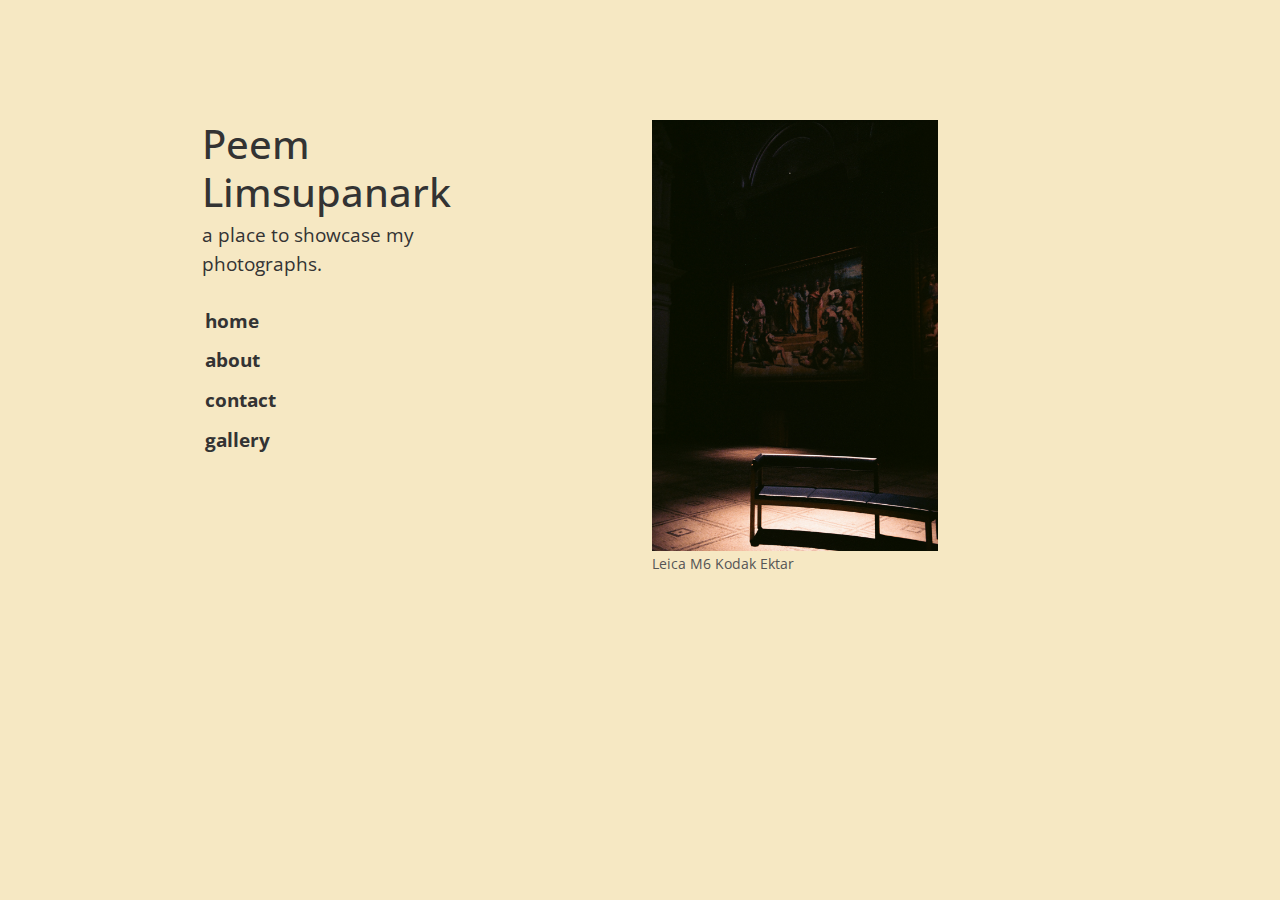
<file: index.html>
<!DOCTYPE html>
<html lang="en">
<head>
    <meta charset="utf-8">
    <meta name="viewport" content="width=device-width, initial-scale=1.0">
    
    <link href="https://cdn.jsdelivr.net/npm/bootstrap@5.3.3/dist/css/bootstrap.min.css" rel="stylesheet">
    <script src="https://cdn.jsdelivr.net/npm/bootstrap@5.3.3/dist/js/bootstrap.bundle.min.js"></script>

    <title>Peem Lim | home</title>

    <!-- Google Fonts Link -->
    <link rel="preconnect" href="https://fonts.googleapis.com">
    <link rel="preconnect" href="https://fonts.gstatic.com" crossorigin>
    <link href="https://fonts.googleapis.com/css2?family=Open+Sans:ital,wght@0,500;1,500&display=swap" rel="stylesheet">

    <link rel="stylesheet" href="css/styles.css"> <!-- Link to your main CSS file -->

    <link type="image/png" sizes="32x32" rel="icon" href="images/icon1.png">

    <style>
        
    </style>
    
</head>

<body>

    <div class = "container-fluid">
        <div class = "row">
            <div class = "col-md-3 offset-md-1">
                <div class = "sidebar">
                    <h2>Peem<br>Limsupanark</h2>
                    <p>a place to showcase my <br> photographs.</p>
                </div>
                <ul class="menu nav-links" id="navLinks">
                    <li><a href="index.html">home</a></li>
                    <li><a href="about.html">about</a></li>
                    <li><a href="contact.html">contact</a></li>
                    <li>
                        <a href="#">gallery</a>
                        <ul>
                            <li><a href="gallery/street1.html">street 1</a></li>
                            <li><a href="gallery/street2.html">street 2</a></li>
                            <li><a href="gallery/street3.html">street 3</a></li>
                            <li><a href="gallery/landscapes.html">landscapes</a></li>
                        </ul>
                    </li>
                </ul>

            </div>

            <div class = 'col-4'> 
                <div class = "limitvert">
                    <figure>
                        <img src="images/homepageimg.jpg" alt="home photo" class="image img-fluid">
                        <figcaption>Leica M6 Kodak Ektar</figcaption>
                    </figure>
                </div>
            </div>
        </div>

    </div>

    <div class = "container-fluid-phone">
        <div class="col-md">
                <div class = "sidebar-phone" >
                    <h2>Peem<br>Limsupanark</h2>
                    <p>a place to showcase my photographs.</p>
                </div>
                <nav role="navigation">
                    <div id="menuToggle">
                        <!-- Hamburger menu -->
                        <input type="checkbox">
                        <span></span>
                        <span></span>
                        <span></span>
        
                        <!-- Menu items -->
                        <ul id="menu">
                            <div class = fillerbox></div>
                            <li><a href="index.html">home</a></li>
                            <li><a href="about.html">about</a></li>
                            <li><a href="contact.html">contact</a></li>
                            <li>
                                <a href="#" id="galleryToggle" style="color: inherit;">gallery</a>
                                <ul class="submenu">
                                    <li><a href="gallery/street1.html">street 1</a></li>
                                    <li><a href="gallery/street2.html">street 2</a></li>
                                    <li><a href="gallery/street3.html">street 3</a></li>
                                    <li><a href="gallery/landscapes.html">landscapes</a></li>
                                </ul>
                            </li>
                        </ul>
                    </div>
                </nav>

        </div>        

        <div class = limitvert-phone>
            <figure>
                <img src="images/homepageimg.jpg" alt="Home Page Photo" class="image img-fluid">
                <figcaption>Leica M6, Kodak Ektar</figcaption>
            </figure>
        </div>

    </div>


</body>


<script src="js/menutoggle.js"></script>

</html>
</file>
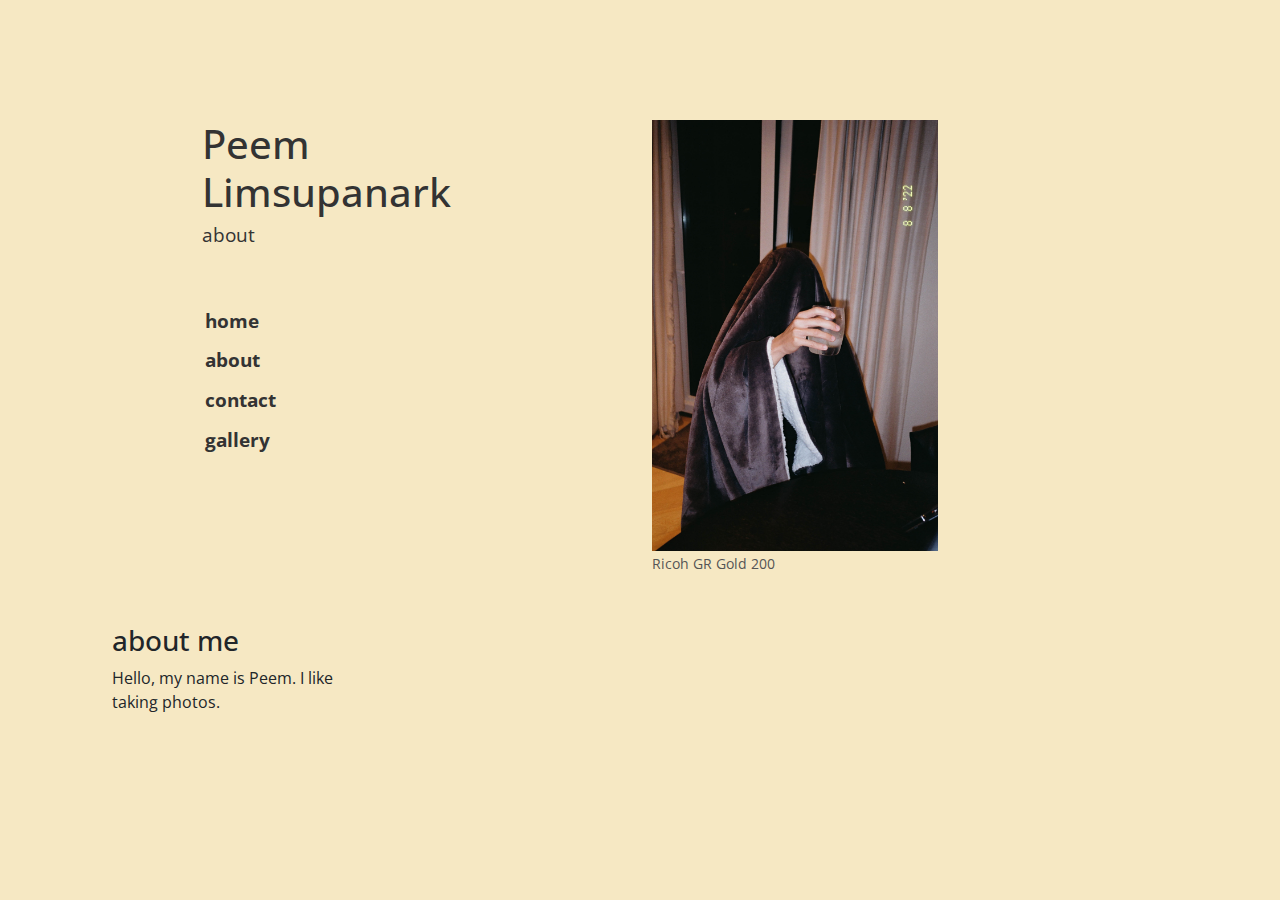
<file: about.html>
<!DOCTYPE html>
<html lang="en">
<head>
    <meta charset="utf-8">
    <meta name="viewport" content="width=device-width, initial-scale=1">
    
    <link href="https://cdn.jsdelivr.net/npm/bootstrap@5.3.3/dist/css/bootstrap.min.css" rel="stylesheet">
    <script src="https://cdn.jsdelivr.net/npm/bootstrap@5.3.3/dist/js/bootstrap.bundle.min.js"></script>

    <title>Peem Lim | about</title>

    <!-- Google Fonts Link -->
    <link rel="preconnect" href="https://fonts.googleapis.com">
    <link rel="preconnect" href="https://fonts.gstatic.com" crossorigin>
    <link href="https://fonts.googleapis.com/css2?family=Open+Sans:ital,wght@0,500;1,500&display=swap" rel="stylesheet">

    <link rel="stylesheet" href="css/styles.css"> <!-- Link to your main CSS file -->

    <link type="image/png" sizes="32x32" rel="icon" href="images/icon1.png">

    <style>
        .pad {
            padding-top: 30px;
            padding-bottom: 20px;
        }

        .phone-box {
            width: 80%;
            height: 10%;
            text-align: left;
            margin:auto;
        }
    </style>


</head>

<body>

    <div class = "container-fluid">
        <div class = "row">
            <div class = "col-md-3 offset-md-1">
                <div class = "sidebar">
                    <h2>Peem<br>Limsupanark</h2>
                    <p>about</p>
                    <p class = "description none"> about </p>
                </div>
                
                <ul class="menu nav-links" id="navLinks">
                    <li><a href="index.html">home</a></li>
                    <li><a href="about.html">about</a></li>
                    <li><a href="contact.html">contact</a></li>
                    <li>
                        <a href="#">gallery</a>
                        <!-- Dropdown Sub-links -->
                        <ul>
                            <li><a href="gallery/street1.html">street 1</a></li>
                            <li><a href="gallery/street2.html">street 2</a></li>
                            <li><a href="gallery/street3.html">street 3</a></li>
                            <li><a href="gallery/landscapes.html">landscapes</a></li>
                        </ul>
                    </li>
                </ul>

            </div>

            <div class = 'col-4'> 
                <div class = "limitvert">
                    <figure>
                        <img src="images/me1.jpg" alt="about photo" class="image img-fluid">
                        <figcaption>Ricoh GR Gold 200</figcaption>
                    </figure>
                </div>
            </div>

            <div style="width: 30vh;"   class = 'col-md-3'>
                <div class = "pad">
                    <h3>about me</h3>
                    <p1>Hello, my name is Peem. I like taking photos.</p1> <br>
                </div>
            </div>
        </div>

    </div>

    <div class = "container-fluid-phone">
        <div class="col-md">
                <div class = "sidebar-phone" >
                    <h2>Peem<br>Limsupanark</h2>
                    <p>about</p>
                    <p class = "description none"> about </p>
                </div>
                <nav>
                    <div id="menuToggle">
                        <!-- Hamburger menu -->
                        <input type="checkbox">
                        <span></span>
                        <span></span>
                        <span></span>
        
                        <!-- Menu items -->
                        <ul id="menu">
                            <div class = fillerbox></div>
                            <li><a href="index.html">home</a></li>
                            <li><a href="about.html">about</a></li>
                            <li><a href="contact.html">contact</a></li>
                            <li>
                                <a href="#" id="galleryToggle" style="color: inherit;">gallery</a>
                                <ul class="submenu">
                                    <li><a href="gallery/street1.html">street 1</a></li>
                                    <li><a href="gallery/street2.html">street 2</a></li>
                                    <li><a href="gallery/street3.html">street 3</a></li>
                                    <li><a href="gallery/landscapes.html">landscapes</a></li>
                                </ul>
                            </li>
                        </ul>
                    </div>
                </nav>

        </div>        

        <div class = limitvert-phone>
            <figure>
                <img src="images/me1.jpg" alt="about photo" class="image img-fluid">
                <figcaption>Ricoh GR Gold 200</figcaption>
            </figure>
        </div>

        
        <div class = "phone-box">
            <h3>about me</h3>
            <p1>Hello, my name is Peem. I like taking photos.</p1>
        </div>

    </div>


</body>

<script src="js/menutoggle.js"></script>

</html>
</file>
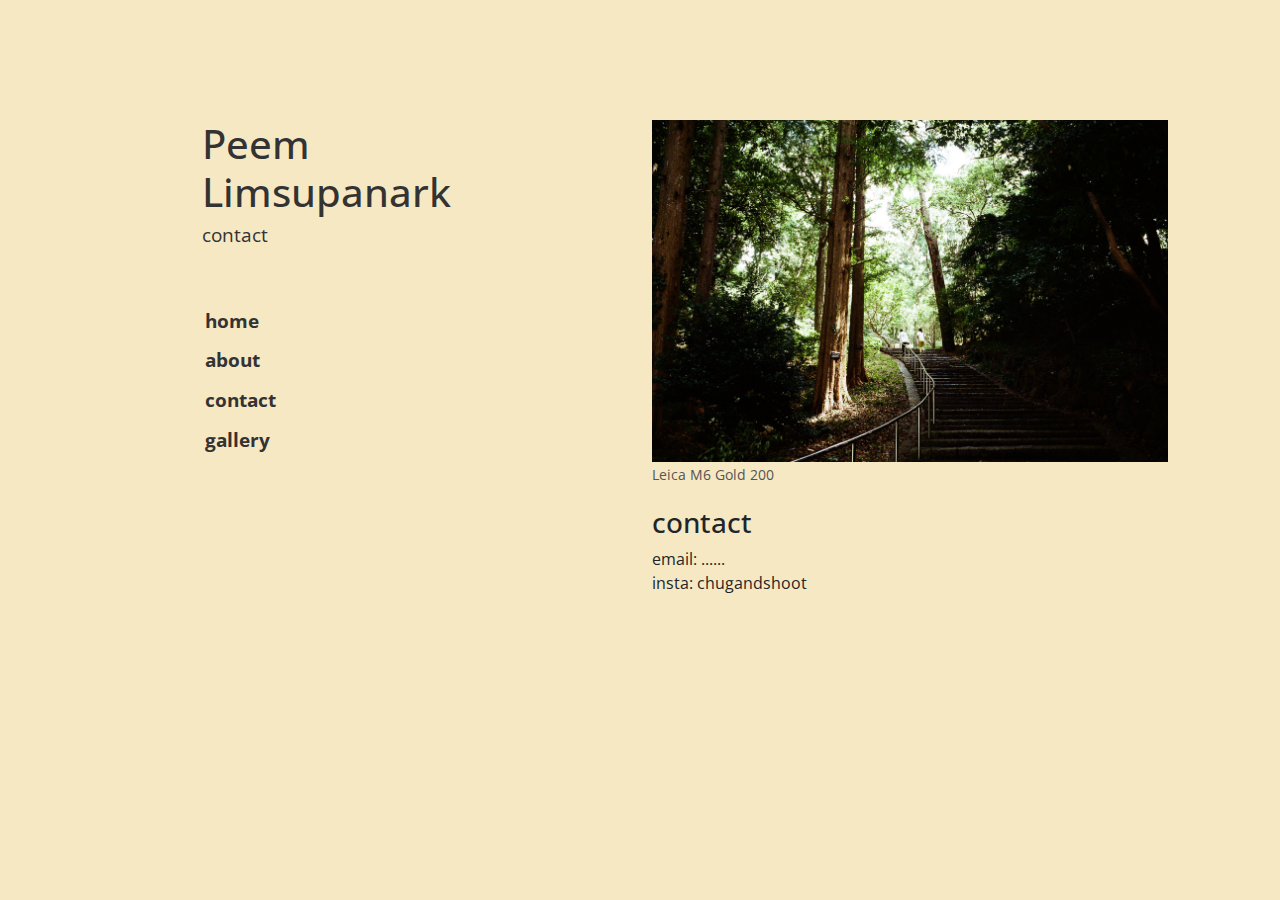
<file: contact.html>
<!DOCTYPE html>
<html lang="en">
<head>
    <meta charset="utf-8">
    <meta name="viewport" content="width=device-width, initial-scale=1">
    
    <link href="https://cdn.jsdelivr.net/npm/bootstrap@5.3.3/dist/css/bootstrap.min.css" rel="stylesheet">
    <script src="https://cdn.jsdelivr.net/npm/bootstrap@5.3.3/dist/js/bootstrap.bundle.min.js"></script>

    <title>Peem Lim | contact</title>

    <!-- Google Fonts Link -->
    <link rel="preconnect" href="https://fonts.googleapis.com">
    <link rel="preconnect" href="https://fonts.gstatic.com" crossorigin>
    <link href="https://fonts.googleapis.com/css2?family=Open+Sans:ital,wght@0,500;1,500&display=swap" rel="stylesheet">

    <link rel="stylesheet" href="css/styles.css"> <!-- Link to your main CSS file -->

    <link type="image/png" sizes="32x32" rel="icon" href="images/icon1.png">

    <style>
        .pad {
            padding-top: 50px;
        }

        .phone-box {
            width: 80%;
            height: 10%;
            text-align: left;
            margin:auto;
        }
    </style>
    


</head>

<body>

    <div class = "container-fluid">
        <div class = "row">
            <div class = "col-md-3 offset-md-1">
                <div class = "sidebar">
                    <h2>Peem<br>Limsupanark</h2>
                    <p>contact</p>
                    <p class = "description none"> about </p>
                </div>

                <ul class="menu nav-links" id="navLinks">
                    <li><a href="index.html">home</a></li>
                    <li><a href="about.html">about</a></li>
                    <li><a href="contact.html">contact</a></li>
                    <li>
                        <a href="#">gallery</a>
                        <!-- Dropdown Sub-links -->
                        <ul>
                            <li><a href="gallery/street1.html">street 1</a></li>
                            <li><a href="gallery/street2.html">street 2</a></li>
                            <li><a href="gallery/street3.html">street 3</a></li>
                            <li><a href="gallery/landscapes.html">landscapes</a></li>
                        </ul>
                    </li>
                </ul>

            </div>

            <div class = 'col-6'> 
                <div class = "limithorz">
                    <figure>
                        <img src="images/contact.jpg" alt="contact photo" class="image img-fluid">
                        <figcaption>Leica M6 Gold 200</figcaption>
                    </figure>
                </div>
                    <h3>contact</h3>
                    <p1> email: ...... <br>
                        insta: chugandshoot
                    </p1>
                </div>
            </div>

        </div>

    </div>


    <div class = "container-fluid-phone">
        <div class="col-md">
                <div class = "sidebar-phone" >
                    <h2>Peem<br>Limsupanark</h2>
                    <p>contact</p>
                    <p class="description none">contact</p>
                </div>
                <nav role="navigation">
                    <div id="menuToggle">
                        <!-- Hamburger menu -->
                        <input type="checkbox">
                        <span></span>
                        <span></span>
                        <span></span>
        
                        <!-- Menu items -->
                        <ul id="menu">
                            <div class = fillerbox></div>
                            <li><a href="index.html">home</a></li>
                            <li><a href="about.html">about</a></li>
                            <li><a href="contact.html">contact</a></li>
                            <li>
                                <a href="#" id="galleryToggle" style="color: inherit;">gallery</a>
                                <ul class="submenu">
                                    <li><a href="gallery/street1.html">street 1</a></li>
                                    <li><a href="gallery/street2.html">street 2</a></li>
                                    <li><a href="gallery/street3.html">street 3</a></li>
                                    <li><a href="gallery/landscapes.html">landscapes</a></li>
                                </ul>
                            </li>
                        </ul>
                    </div>
                </nav>

        </div>        

        <div class = limithorz-phone>
            <figure>
                <img src="images/contact.jpg" alt="contact Photo" class="image img-fluid">
                <figcaption>Leica M6 Gold 200</figcaption>
            </figure>
        </div>

        <div class = "phone-box">
            <h3>contact</h3>
            <p1> email: peemlimsupanark@gmail.com <br>
                insta: chugandshoot
            </p1>
        </div>

    </div>


</body>

<script src="js/menutoggle.js"></script>

</html>
</file>
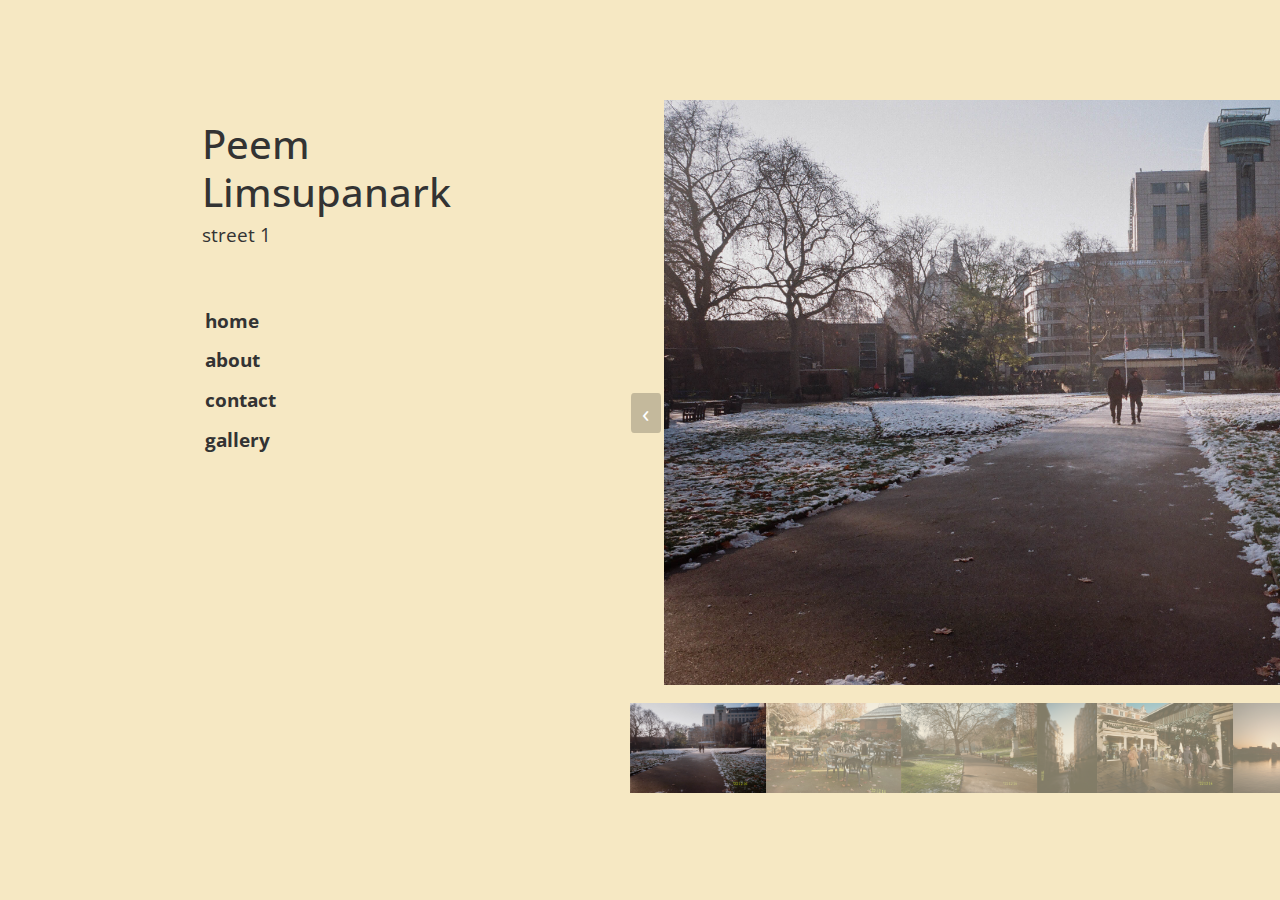
<file: gallery/street1.html>
<!DOCTYPE html>
<html lang="en">
<head>
    <meta charset="utf-8">
    <meta name="viewport" content="width=device-width, initial-scale=1">
    
    <link href="https://cdn.jsdelivr.net/npm/bootstrap@5.3.3/dist/css/bootstrap.min.css" rel="stylesheet">
    <script src="https://cdn.jsdelivr.net/npm/bootstrap@5.3.3/dist/js/bootstrap.bundle.min.js"></script>

    <title>Peem Lim | home</title>

    <!-- Google Fonts Link -->
    <link rel="preconnect" href="https://fonts.googleapis.com">
    <link rel="preconnect" href="https://fonts.gstatic.com" crossorigin>
    <link href="https://fonts.googleapis.com/css2?family=Open+Sans:ital,wght@0,500;1,500&display=swap" rel="stylesheet">

    <link rel="stylesheet" href="../css/styles.css"> <!-- Link to your main CSS file -->

    <link type="image/png" sizes="32x32" rel="icon" href="../images/icon1.png">

    <style>
        
    </style>

</head>

<body>

    <div class = "container-fluid">
        <div class = "row">
            <div class = "col-md-3 offset-md-1">
                <div class = "sidebar">
                    <h2>Peem<br>Limsupanark</h2>
                    <p>street 1</p>
                    <p class = "description none"> street 1 </p>
                </div>
                <ul class="menu nav-links" id="navLinks">
                    <li><a href="../index.html">home</a></li>
                    <li><a href="../about.html">about</a></li>
                    <li><a href="../contact.html">contact</a></li>
                    <li>
                        <a href="#">gallery</a>
                        <!-- Dropdown Sub-links -->
                        <ul>
                            <li><a href="street1.html">street 1</a></li>
                            <li><a href="street2.html">street 2</a></li>
                            <li><a href="street3.html">street 3</a></li>
                            <li><a href="landscapes.html">landscapes</a></li>
                        </ul>
                    </li>
                </ul>
            </div>

            <div class = 'col-4'>
                <div class = "container">
                    <div class = "slider-image" style="position: relative;">
                        <img src="../images/street1/1.jpg" alt="Image" id="sliderImage">
                        <button class="arrow left" onclick="shiftThumbnails(-1)">&#8249;</button>
                        <button class="arrow right" onclick="shiftThumbnails(1)">&#8250;</button>
                    </div>
                    <div class = "thumbnail-container">
                        <div class="thumbnails-wrapper">
                            <div class="thumbnails" id="thumbnails"></div>
                        </div>
                    </div>
                </div>
            </div>

        </div>

    </div>

    <div class = "container-fluid-phone">
        <div class="col-md">
                <div class = "sidebar-phone" >
                    <h2>Peem<br>Limsupanark</h2>
                    <p>street 1</p>
                    <p class = "description none"> street 1 </p>
                </div>
                <nav role="navigation">
                    <div id="menuToggle">
                        <!-- Hamburger menu -->
                        <input type="checkbox">
                        <span></span>
                        <span></span>
                        <span></span>
        
                        <!-- Menu items -->
                        <ul id="menu">
                            <div class = fillerbox></div>
                            <li><a href="../index.html">home</a></li>
                            <li><a href="../about.html">about</a></li>
                            <li><a href="../contact.html">contact</a></li>
                            <li>
                                <a href="#" id="galleryToggle" style="color: inherit;">gallery</a>
                                <ul class="submenu">
                                    <li><a href="street1.html">street 1</a></li>
                                    <li><a href="street2.html">street 2</a></li>
                                    <li><a href="street3.html">street 3</a></li>
                                    <li><a href="landscapes.html">landscapes</a></li>
                                </ul>
                            </li>
                        </ul>
                    </div>
                </nav>

        </div>        

        <div class="container-phone">
            <div class="slider-image-phone" style="position: relative;">
                <img src="../images/street1/1.jpg" alt="Image" id="sliderImagephone">
                <button class="arrow-phone left" onclick="shiftThumbnailsphone(-1)">&#8249;</button>
                <button class="arrow-phone right" onclick="shiftThumbnailsphone(1)">&#8250;</button>
            </div>
            <div class = "thumbnail-containerphone">
                <div class="thumbnails-wrapperphone">
                    <div class="thumbnailsphone" id="thumbnailsphone"></div>
                </div>
            </div>

        </div>

    </div>



</body>

<script src="../js/scripts1.js"></script>
<script src="../js/menutoggle.js"></script>

</html>
</file>
<file: css/styles.css>
/* Main layout container */
html,body {
    margin: 0;
    padding: 50px;
    height: 100%;
    display: flex;
    font-family: 'Open Sans', sans-serif;
    background-color: #f6e8c3; /* Light beige background */
}

/* Sidebar styling  --------------------------------------------------------------------------------- */
.sidebar {
    background-color: #f6e8c3;    /* Background color of sidebar */
    display: flex;
    flex-direction: column;
    align-items: flex-start;
}

/* MISC ---------------------------------------------------------------------------------------------- */
p {
    margin: 5px 0 20px 0;
    font-size: 1.2em;
    color: #333;
}

p.none {
    margin: 0px;
    font-size: 1.2em;
    color: #333;
}

h2 {
    margin: 20px 0 0 0;
    font-size: 2.5em;
    font-weight: 500;
    color: #333;
}

/* Hide the description on certain pages */
.description {
    visibility: hidden; /* This will hide the text without affecting layout */
}

.col-md-3 {
    height: 100%;
    width: 50vh;
}

.container-fluid-phone {
    display: none; /* Hidden by default */
}

.navlinks-phone {
    display: none;
}

/* Nav links styling -------------------------------------------------------------------------------- */
.nav-links1 {
    display: none;
    overflow: hidden;
}

.nav-links {
    margin-top: 20px;           /* Adjust to keep consistent spacing */
    width: 100%;                /* Make nav-links take up full width of sidebar */
}

.nav-links a {
    display: block;
    color: #333;
    font-weight: bold;
    text-decoration: none;
    margin-top: 5px;
    font-size: 1.2em;
}

/* Link hovering styling */
a:hover {
    color: grey;
}


/* Image stuff --------------------------------------------------------------------------------------- */

.limitvert img {
    max-width: 85%;
    height: auto;    
}

.limithorz img {
    max-width: 100%;
    height:auto;
}

figure {
    display: inline-block; /* Keeps the figure element inline with other content */
    text-align: left;    /* Centers the caption below the image */
    margin: 20px 0;        /* Adds space around the figure */
}

/* Caption styling */
figcaption {
    font-size: 0.9em;       /* Adjust font size as desired */
    color: #555;            /* Set caption color */
    margin-top: 2px;        /* Space between image and caption */
    text-align: left;       /* Aligns text within the caption to the left */
}


/* MENU with dropdown stuff ------------------------------------------------------------------------- */
    .menu {
    list-style: none;
    padding: 0;
    margin: 0;
    }

    .menu > li {
    position: relative;
    }

    .menu > li > a {
    display: block;
    padding: 3px;
    text-align: left;
    text-decoration: none;
    }

    .menu ul {
        height: 0;
        left: 0;
        opacity: 0;
        overflow: hidden;
        position: absolute;
        transition: all 1s ease;
        width: 100%;
        padding: 0;
        list-style: none;
    }

    .menu li:hover ul {
        height: auto; /* Allows the dropdown to adjust its height based on content */
        opacity: 1;
        transition: opacity 0.7s ease-in-out;
    }

    .menu ul a {
    display: block;
    font-size: 0.9em;
    padding: 3px 15px;
    text-decoration: none;
    }


    .menu-toggle {
        display: none;
    }
/* Gallery --------------------------------------------------------------------------------------------- */

.container {
    display: flex;
    flex-direction: column;
    width: 100vh;
    height: 70vh;
    text-align: center;
}

.slider-image img {
    height: 65vh;
    max-width: 100%;
    margin: auto;
    opacity: 0; /* Start invisible */
    transition: opacity 0.5s ease-in; /* Smooth fade effect */
}

.slider-image img.visible {
    opacity: 1; /* Fully visible */
}

/* thumbnail ------------------------------------------------------------------------------------------ */

.thumbnails-container {
    display: flex;
    justify-content: center;
    width: 100%;
}

.thumbnails-wrapper {
    overflow: hidden;
    top: 50%;
    left: 50%; /* Center horizontally */
    transform: translate(-50%, -50%); /* Adjust to align center */
    width: 107.75%;
    position: relative;
}


.thumbnails {
    display: flex;
    margin-top: 2vh;
    gap: 0;
    height: 10vh;
    justify-content: left;
    transition: transform 1s cubic-bezier(0.25, 0.1, 0.25, 1);
    transform: translateX(0);
}

.thumbnails img {
    display: block;
    width: 100%;
    height: auto;
    object-fit: cover;
    cursor: pointer;
    border: none;
    opacity: 0.5;
    transition: opacity 0.3s ease;
}

.thumbnails img.active {
    opacity: 1; /* Full opacity for the active thumbnail */
}

.thumbnails img:hover {
    transform: scale(1.05);
    opacity: 0.9;
    border-color: #333;
}


/* Arrows  --------------------------------------------------------------------------------------------- */

.arrow {
    background-color: rgba(0, 0, 0, 0.2);
    color: white;
    border: none;
    width: 30px;
    height: 40px;
    border-radius: 10%;
    cursor: pointer;
    font-size: 25px;
    display: flex;
    justify-content: center;
    align-items: center;
    position: absolute;
    top: 50%;
    z-index: 2;
}

.arrow.left {
    left: -33px;
}

.arrow.right {
    right: -33px;
}

.arrow:hover {
    background-color: rgba(0, 0, 0, 0.8);
}

/* Phone ---------------------------------------------------------------------------------------------------

/* Media Query for Mobile Devices */
@media only screen and (width < 932px) {

    * {
        margin: 0;
        padding: 0;
    }

    html, body {
        margin: 0;
        padding: 0;
        height: auto; /* Allow the height to adjust based on content */
        max-width: 100vw;
        overflow-x: hidden;
        position: relative;
        font-family: 'Open Sans', sans-serif;
        background-color: #f6e8c3; /* Light beige background */
    }

/* Take out PC settings ----------------------------------------------------------------------------------- */
    .col-md-3 {
        display: none
    }

    .col-4 {
        display: none;
    }

    .col-6 {
        display: none;
    }

    .row {
        display: none;
    }

    .container-fluid {
        display: none;
    }

/* Define new columns ------------------------------------------------------------------------------ */

    .container-fluid-phone {
        display: block;
        width: 100%;
        height: 120vh;
        overflow-y: hidden;
    }

    [class*="col-"] {
        width: 100%;
    }

    .col-md {
        width: 100%;
        height: 15%;
        display: flex;
    }

    .limitvert-phone {
        width: 80%;
        margin: auto;
        margin-top: 20%;
    }

    .limithorz-phone {
        width: 85%;
        margin: auto;
        margin-top: 20%;
    }

    .slider-image img {
        display: none;
    }

    .slider-image-phone {
        position: relative;
        display: flex;
        max-width: 95%;
        margin: auto;
        justify-content: center;
        align-items: center;
    }

    .slider-image-phone img {
        display: block;
        max-width: 100%;
        max-height: 30vh;
        object-fit: contain;
        margin: auto;
        opacity: 0;
        transition: opacity 0.5s ease-in-out;
    }

    .slider-image-phone img.visible {
        opacity: 1; /* Fully visible */
    }

    .container-phone {
        width: 100%;
        height: 70vh;
        margin-top: 30%;
        text-align: center;
    }


/* Phone sidebar ----------------------------------------------------------------------------------- */
    .sidebar-phone {
        background-color: #f6e8c3;    /* Background color of sidebar */
        display: flex;
        flex-direction: column;
        align-items: flex-start;
        padding-left: 15%;
        padding-top: 15%;
        width: 60%;
    }
    

    h2 {
        font-weight: 700;
        font-size: 1.7em; /* Smaller headings for mobile */
    }

    p {
        font-size: 1em; /* Adjust paragraph text size */
    }

    h3 {
        font-size: 1.2em;
    }

    p1 {
        font-size: 0.8em;
    }
/* Navigational links ------------------------------------------------------------------------------ */
    .navlinks-phone {
        width: 40%;
        display: block;
        text-align: left;
        padding-top: 17%;
    }

    .nav-links {
        display: none;
        overflow: hidden;
    }

    nav {
        display: flex;
        width: 50%;
    }

    #menu {
        position: absolute;
        top: -350%;
        right: -165%;
        text-align: left;
        width: 250px; /* Define menu width */
        height: 100vh; /* Full height for the menu */
        padding-left: 3vh;
        -webkit-font-smoothing: antialiased;
        transform: translateX(100%); /* Completely hide off-screen */
        transition: transform 0.5s cubic-bezier(0.77, 0.2, 0.05, 1.0);
        z-index: 0; /* Ensure it appears above other content */
        list-style: none;
        background-color: rgba(255,250,240,0.9);
    }
    
    /* Slide the menu into view */
    #menuToggle input:checked ~ ul {
        transform: translateX(15%); /* Slide in to the left */
    }
    
    #menuToggle {
        display: flex;
        flex-direction: column;
        position: absolute; /* Ensure it stays in a fixed position */
        top: 9vh; /* Adjust distance from the top */
        right: 12.5%; /* Adjust distance from the right */
        z-index: 2; /* Ensure it appears above the menu */
        -webkit-user-select: none;
        user-select: none;
    }
    
    #menuToggle input {
        display: flex;
        width: 40px;
        height: 32px;
        position: absolute;
        cursor: pointer;
        opacity: 0;
        z-index: 3;
    }
    
    #menuToggle span {
        display: flex;
        width: 35px;
        height: 3px;
        margin-bottom: 5px;
        position: relative;
        background: black; /* Darker for better visibility */
        border-radius: 4px;
        z-index: 4;
        transform-origin: 5px;
        transition: transform 0.5s cubic-bezier(0.77, 0.2, 0.05, 1.0),
                    opacity 0.55s ease;
    }
    
    /* Opened Hamburger Menu (Transforms to "X") */
    #menuToggle input:checked ~ span {
        opacity: 1;
        transform: rotate(45deg) translate(-3px, -1px);
        background: #36383F; /* Ensure it's still visible */
    }
    
    #menuToggle input:checked ~ span:nth-last-child(3) {
        opacity: 0;
        transform: rotate(0deg) scale(0.2, 0.2);
    }
    
    #menuToggle input:checked ~ span:nth-last-child(2) {
        transform: rotate(-45deg) translate(0, -1px);
    }

    .fillerbox {
        height: 15%;
    }

    a {
        text-decoration: none;
        color: black;
    }

    #menu li {
        margin-bottom: 2.5%; /* Increase spacing between menu items */
        padding-left: 0%;
        margin-left: 0;
    }

    #menu li ul {
        margin-top: 2%; /* Add space between parent (Gallery) and the submenu */
        padding-left: 5%; /* Optional: Indent submenu items */
        line-height: 120%;
    }

    .submenu {
        list-style: none;
        max-height: 0; /* Collapse submenu */
        overflow: hidden; /* Hide content beyond the max-height */
        opacity: 0; /* Invisible when collapsed */
        transition: max-height 0.5s ease-in-out, opacity 0.5s ease-in-out; /* Smooth animation for height and opacity */
        margin-top: 10px; /* Space between Gallery and submenu when visible */
        padding-left: 20px; /* Indentation for submenu items */
    }


/* Thumbnails ---------------------------------------------------------------------------------- */


    .thumbnails-containerphone {
        display: flex;
        justify-content: center;
        width: 100%;
    }

    .thumbnails-wrapperphone {
        overflow: hidden;
        left: 50%; /* Center horizontally */
        transform: translate(-50%, -50%); /* Adjust to align center */
        width: 90%;
        position: relative;
    }


    .thumbnailsphone {
        display: flex;
        margin-top: 12vh;
        gap: 0;
        height: 10vh;
        justify-content: left;
        transition: transform 1s cubic-bezier(0.25, 0.1, 0.25, 1);
        transform: translateX(0);
    }

    .thumbnailsphone img {
        display: block;
        width: 35vw;
        max-width: 40vw;
        height: auto;
        object-fit: cover;
        cursor: pointer;
        border: none;
        opacity: 0.5;
        transition: opacity 0.3s ease;
    }

    .thumbnailsphone img.active {
        opacity: 1; /* Full opacity for the active thumbnail */
    }

    .thumbnailsphone img:hover {
        opacity: 0.9;
        border-color: #333;
    }


/* Arrows ------------------------------------------------------------------------------------------- */

    .arrow-phone {
        background-color: rgba(0, 0, 0, 0.4);
        color: white;
        border: none;
        width: 20px;
        height: 30px;
        border-radius: 10%;
        cursor: pointer;
        font-size: 25px;
        display: flex;
        justify-content: center;
        align-items: center;
        position: absolute;
        top: 50%;
        z-index: 2;
    }

    .arrow-phone.left {
        left: 0vw;
    }

    .arrow-phone.right {
        right: 0vw;
    }

    .arrow-phone:hover {
        background-color: rgba(0, 0, 0, 0.8);
    }

    .arrow {
        display: none;
    }

    .thumbnails-container {
        display: none;
    }
    
    .thumbnails-wrapper {
        display: none;
    }
    
    
    .thumbnails {
        display: none;
    }
    
    .thumbnails img {
        display: none;
    }

}
</file>
